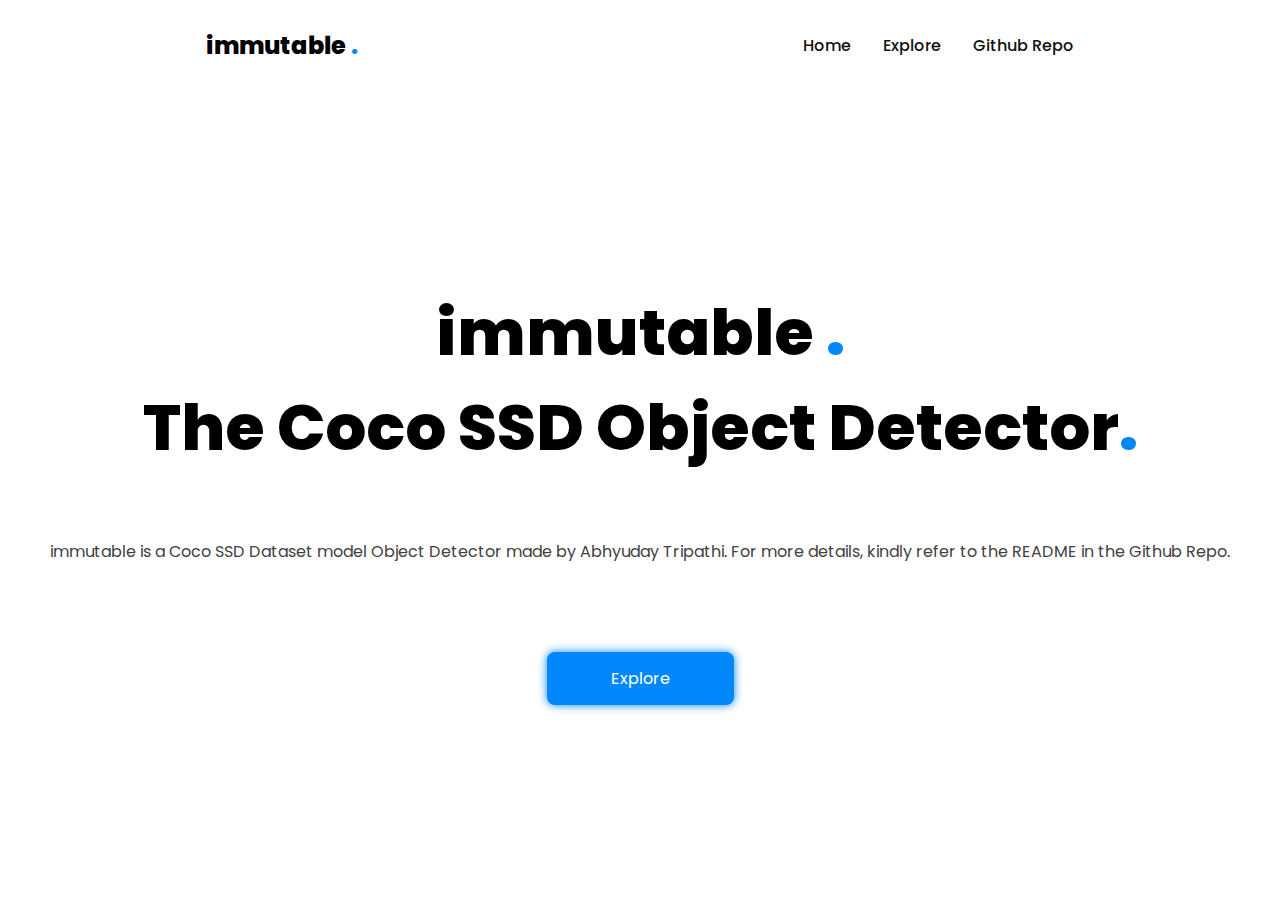
<file: index.html>
<!DOCTYPE html>
<html lang="en">
  <head>
    <meta charset="UTF-8" />
    <meta http-equiv="X-UA-Compatible" content="IE=edge" />
    <meta name="viewport" content="width=device-width, initial-scale=1.0" />
    <link rel="stylesheet" href="style.css" />
    <title>immutable | The Coco SSD Object Detector</title>
  </head>
  <body>
    <nav>
      <h4 class="logo">immutable <span>.</span></h4>
      <ul>
        <li><a href="/">Home</a></li>
        <li><a href="explore.html">Explore</a></li>
        <li>
          <a href="https://github.com/abhyuday-tripathi/immutable"
            >Github Repo</a
          >
        </li>
      </ul>
      <div class="hamburger">
        <svg
          xmlns="http://www.w3.org/2000/svg"
          viewBox="0 0 128 128"
          width="48px"
          height="48px"
          class="hamburger-icon"
        >
          <path fill="#fff" d="M64 14A50 50 0 1 0 64 114A50 50 0 1 0 64 14Z" />
          <path
            fill="#444b54"
            d="M64,117c-29.2,0-53-23.8-53-53s23.8-53,53-53s53,23.8,53,53S93.2,117,64,117z M64,17c-25.9,0-47,21.1-47,47s21.1,47,47,47s47-21.1,47-47S89.9,17,64,17z"
          />
          <path
            fill="#444b54"
            d="M86.5 52h-45c-1.7 0-3-1.3-3-3s1.3-3 3-3h45c1.7 0 3 1.3 3 3S88.2 52 86.5 52zM86.5 67h-45c-1.7 0-3-1.3-3-3s1.3-3 3-3h45c1.7 0 3 1.3 3 3S88.2 67 86.5 67z"
          />
          <g>
            <path
              fill="#444b54"
              d="M86.5,82h-45c-1.7,0-3-1.3-3-3s1.3-3,3-3h45c1.7,0,3,1.3,3,3S88.2,82,86.5,82z"
            />
          </g>
        </svg>
      </div>
    </nav>
    <main>
      <h1 class="title">
        <span class="logo">immutable</span> <span class="dot">.</span> <br />The
        Coco SSD Object Detector<span class="dot">.</span>
      </h1>
      <p class="lead">
        immutable is a Coco SSD Dataset model Object Detector made by Abhyuday
        Tripathi. For more details, kindly refer to the README in the Github
        Repo.
      </p>
      <a href="explore.html" class="btn">Explore</a>
    </main>
    <script src="app.js"></script>
  </body>
</html>
</file>
<file: style.css>
@import url('https://fonts.googleapis.com/css2?&family=Poppins:wght@100;200;300;400;500;600;700;800;900&display=swap');

* {
  margin: 0;
  padding: 0;
  box-sizing: border-box;
  font-family: 'Poppins', sans-serif;
}

::selection {
  background-color: #0388fc;
  color: #fff;
}

nav {
  display: flex;
  align-items: center;
  justify-content: space-around;
  min-height: 10vh;
}

nav .logo {
  font-family: 'Poppins', sans-serif;
  font-size: 1.5rem;
  user-select: none;
  font-weight: 800;
}

nav .logo span {
  color: #0388fc;
}

nav ul {
  display: flex;
  align-items: center;
  justify-content: center;
  list-style: none;
}

nav ul.active {
  height: 100vh;
  width: 100vw;
  background: #000;
}

nav ul li {
  margin-left: 2em;
}

nav ul li a {
  text-decoration: none;
  color: #111;
  font-weight: 500;
  transition: color 100ms ease-in;
}

nav ul li a:hover {
  color: #0388fc;
}

nav .hamburger {
  height: 100%;
  display: flex;
  align-items: center;
  justify-content: center;
  cursor: pointer;
  display: none;
  z-index: 999999;
}

main {
  display: flex;
  align-items: center;
  justify-content: center;
  min-height: 90vh;
  flex-direction: column;
}

.title {
  text-align: center;
  margin-bottom: 1em;
  font-size: 4rem;
  user-select: none;
  font-weight: 800;
}

.dot {
  color: #0388fc;
}

.lead {
  color: #414141;
}

.btn {
  text-decoration: none;
  margin-top: 5.5em;
  padding: 0.9em 4em;
  border: none;
  outline: none;
  cursor: pointer;
  font-family: 'Poppins', sans-serif;
  border-radius: 0.5em;
  background-color: #0388fc;
  color: #fff;
  box-shadow: 0 0 10px #0388fc;
  transition: box-shadow 250ms ease-in;
}

.btn:hover {
  box-shadow: none;
}

@media screen and (max-width: 976px) {
  .title {
    font-size: 3rem;
  }

  .lead {
    font-size: 14px;
    text-align: center;
  }
}

@media screen and (max-width: 758px) {
  .title {
    font-size: 2rem;
  }

  .lead {
    font-size: 14px;
    text-align: center;
  }

  nav {
    justify-content: space-between;
    padding: 0 2em 0 2em;
  }

  nav ul {
    display: none;
  }

  nav .hamburger {
    display: block;
  }

  nav ul.active {
    position: absolute;
    top: 0;
    bottom: 0;
    left: 0;
    right: 0;
    display: flex;
    flex-direction: column;
  }

  nav ul.active li {
    margin-top: 2em;
  }

  nav ul.active li a {
    color: #fff;
    font-size: 2rem;
  }

  nav ul.active li a:hover {
    color: #0388fc;
  }
}
</file>
